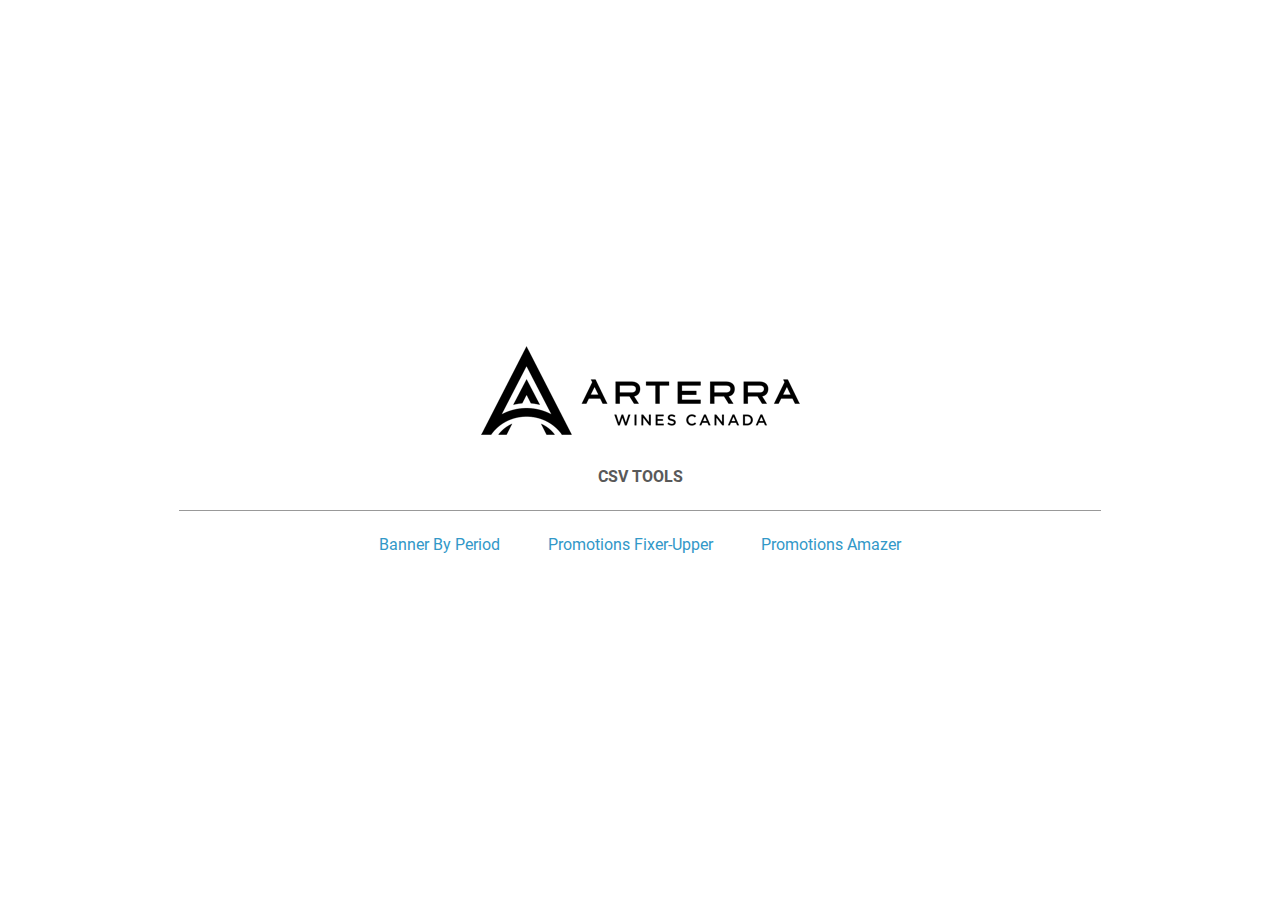
<file: index.html>
<!DOCTYPE html>
<html>
  <head>
    <title>Arterra CSV Tools - Home Page</title>

    <script type="text/javascript" src="lib/lodash-1.8.3/lodash-1.8.3.js"></script>

    <script type="text/javascript" src="lib/jquery-3.4.1/jquery-3.4.1.js"></script>
    <script type="text/javascript" src="lib/jquery-ui-1.12.1/jquery-ui.js"></script>
    <link rel="stylesheet" type="text/css" href="lib/jquery-ui-1.12.1/jquery-ui.css" />

    <link rel="stylesheet" type="text/css" href="lib/font-awesome-4.7.0/css/font-awesome.css" />

    <script type="text/javascript" src="common/js/csv.js"></script>
    <link rel="stylesheet" type="text/css" href="common/css/common.css" />
  </head>

  <body>
    <div id="homePage" class="page-container">
      <img class="logo" src="assets/images/arterra.png" />

      <div class="title">CSV Tools</div>

      <div class="divider"></div>

      <ul class="hero-navigation">
        <li><a href="tools/BannerByPeriod/index.html">Banner By Period</a></li>
        <li><a href="tools/PromotionsFixerUpper/index.html">Promotions Fixer-Upper</a></li>
        <li><a href="tools/PromotionsAmazer/index.html">Promotions Amazer</a></li>
      </ul>
    </div>
  </body>
</html>
</file>
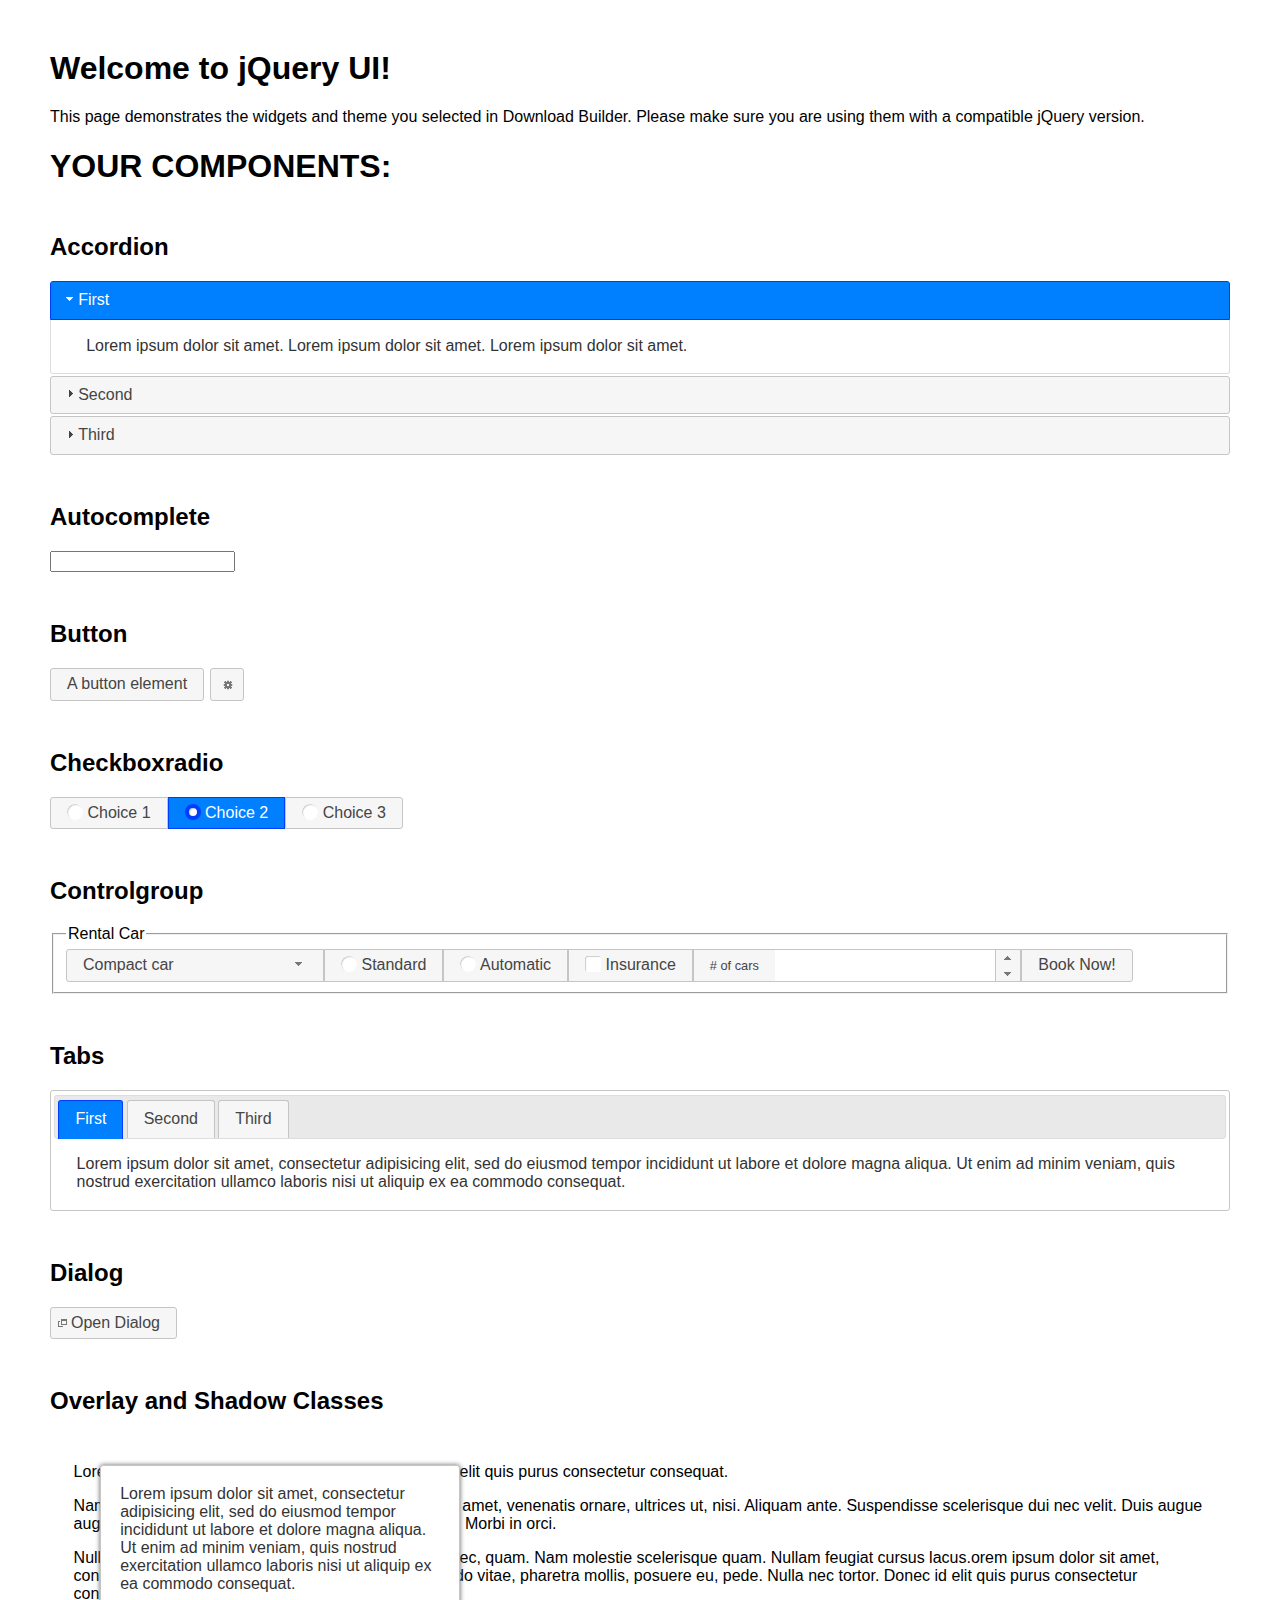
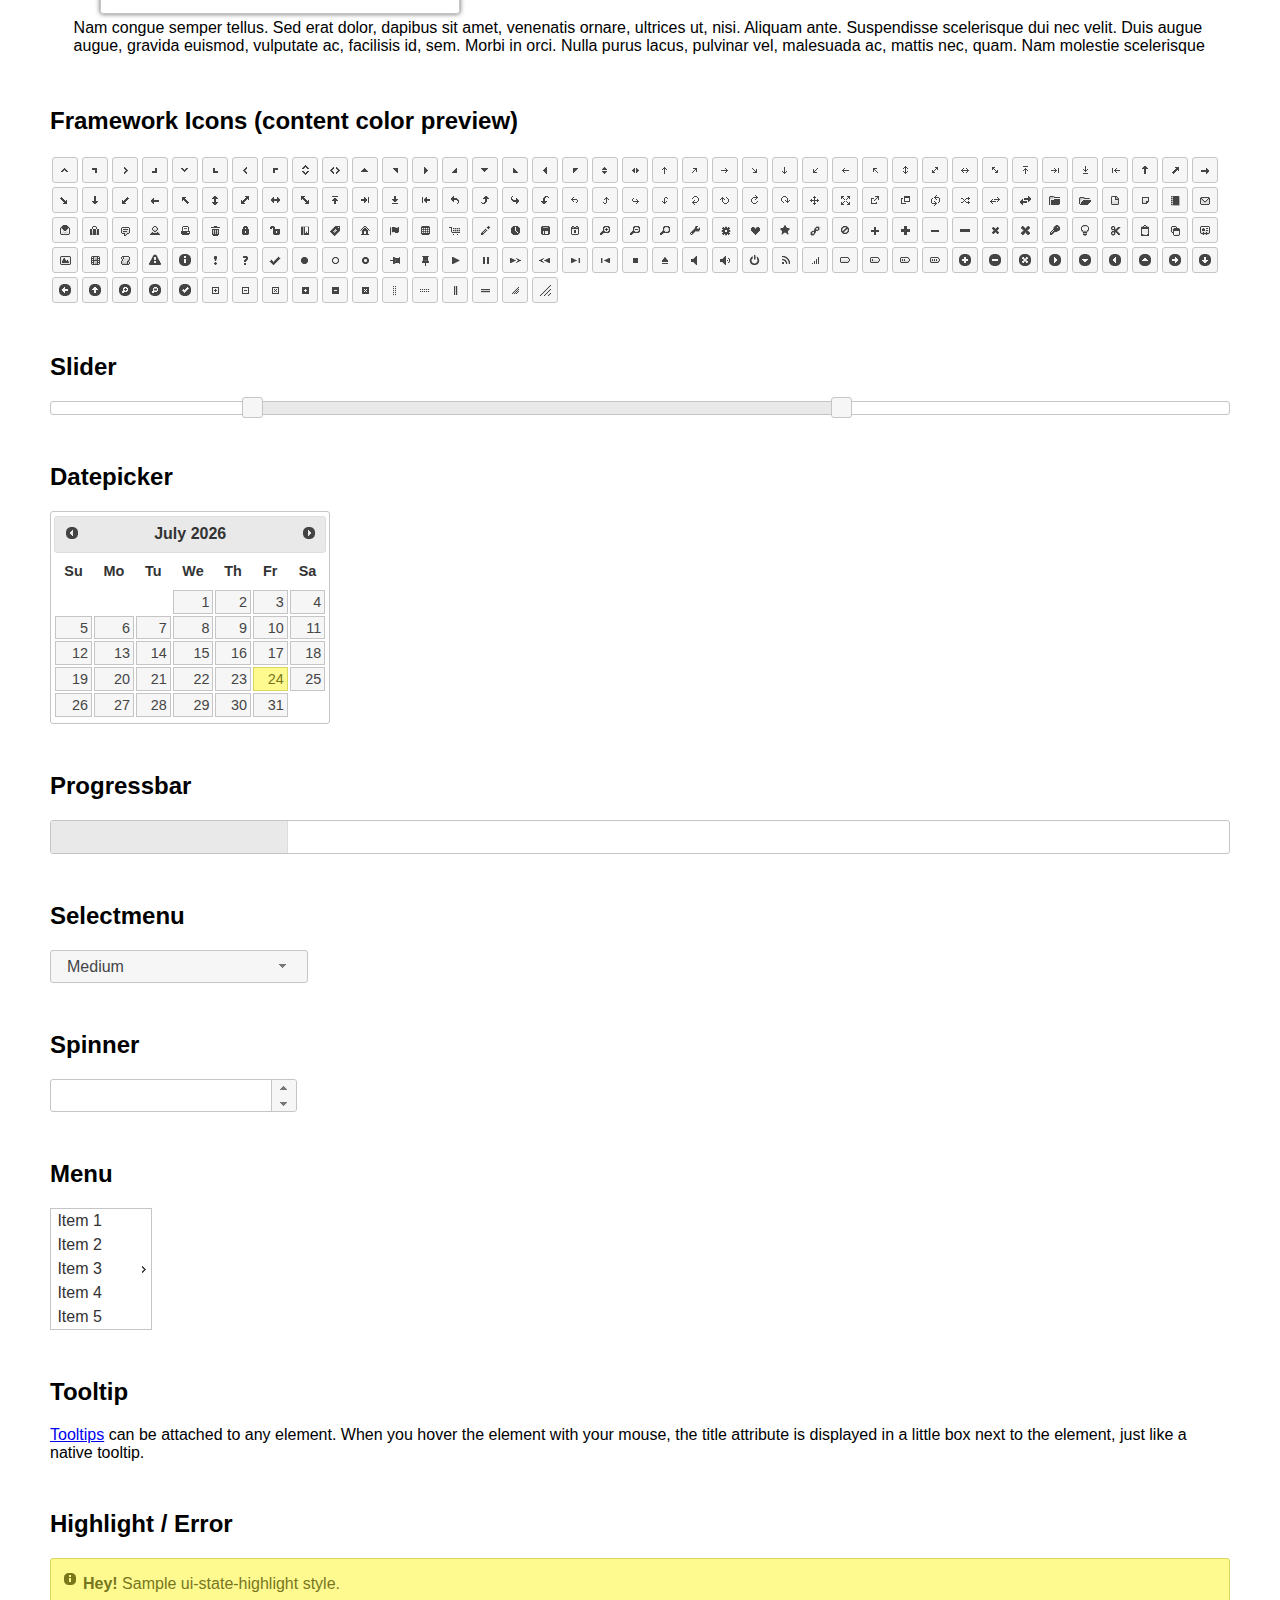
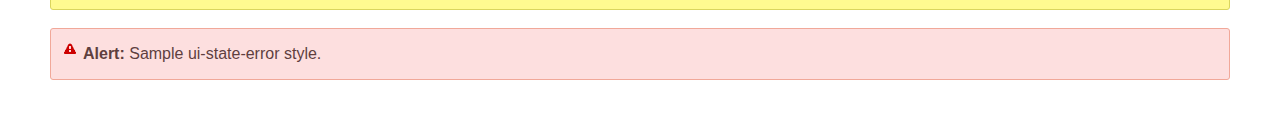
<file: lib/jquery-ui-1.12.1/index.html>
<!doctype html>
<html lang="us">
<head>
	<meta charset="utf-8">
	<title>jQuery UI Example Page</title>
	<link href="jquery-ui.css" rel="stylesheet">
	<style>
	body{
		font-family: "Trebuchet MS", sans-serif;
		margin: 50px;
	}
	.demoHeaders {
		margin-top: 2em;
	}
	#dialog-link {
		padding: .4em 1em .4em 20px;
		text-decoration: none;
		position: relative;
	}
	#dialog-link span.ui-icon {
		margin: 0 5px 0 0;
		position: absolute;
		left: .2em;
		top: 50%;
		margin-top: -8px;
	}
	#icons {
		margin: 0;
		padding: 0;
	}
	#icons li {
		margin: 2px;
		position: relative;
		padding: 4px 0;
		cursor: pointer;
		float: left;
		list-style: none;
	}
	#icons span.ui-icon {
		float: left;
		margin: 0 4px;
	}
	.fakewindowcontain .ui-widget-overlay {
		position: absolute;
	}
	select {
		width: 200px;
	}
	</style>
</head>
<body>

<h1>Welcome to jQuery UI!</h1>

<div class="ui-widget">
	<p>This page demonstrates the widgets and theme you selected in Download Builder. Please make sure you are using them with a compatible jQuery version.</p>
</div>

<h1>YOUR COMPONENTS:</h1>


<!-- Accordion -->
<h2 class="demoHeaders">Accordion</h2>
<div id="accordion">
	<h3>First</h3>
	<div>Lorem ipsum dolor sit amet. Lorem ipsum dolor sit amet. Lorem ipsum dolor sit amet.</div>
	<h3>Second</h3>
	<div>Phasellus mattis tincidunt nibh.</div>
	<h3>Third</h3>
	<div>Nam dui erat, auctor a, dignissim quis.</div>
</div>



<!-- Autocomplete -->
<h2 class="demoHeaders">Autocomplete</h2>
<div>
	<input id="autocomplete" title="type &quot;a&quot;">
</div>



<!-- Button -->
<h2 class="demoHeaders">Button</h2>
<button id="button">A button element</button>
<button id="button-icon">An icon-only button</button>



<!-- Checkboxradio -->
<h2 class="demoHeaders">Checkboxradio</h2>
<form style="margin-top: 1em;">
	<div id="radioset">
		<input type="radio" id="radio1" name="radio"><label for="radio1">Choice 1</label>
		<input type="radio" id="radio2" name="radio" checked="checked"><label for="radio2">Choice 2</label>
		<input type="radio" id="radio3" name="radio"><label for="radio3">Choice 3</label>
	</div>
</form>



<!-- Controlgroup -->
<h2 class="demoHeaders">Controlgroup</h2>
<fieldset>
	<legend>Rental Car</legend>
	<div id="controlgroup">
		<select id="car-type">
			<option>Compact car</option>
			<option>Midsize car</option>
			<option>Full size car</option>
			<option>SUV</option>
			<option>Luxury</option>
			<option>Truck</option>
			<option>Van</option>
		</select>
		<label for="transmission-standard">Standard</label>
		<input type="radio" name="transmission" id="transmission-standard">
		<label for="transmission-automatic">Automatic</label>
		<input type="radio" name="transmission" id="transmission-automatic">
		<label for="insurance">Insurance</label>
		<input type="checkbox" name="insurance" id="insurance">
		<label for="horizontal-spinner" class="ui-controlgroup-label"># of cars</label>
		<input id="horizontal-spinner" class="ui-spinner-input">
		<button>Book Now!</button>
	</div>
</fieldset>



<!-- Tabs -->
<h2 class="demoHeaders">Tabs</h2>
<div id="tabs">
	<ul>
		<li><a href="#tabs-1">First</a></li>
		<li><a href="#tabs-2">Second</a></li>
		<li><a href="#tabs-3">Third</a></li>
	</ul>
	<div id="tabs-1">Lorem ipsum dolor sit amet, consectetur adipisicing elit, sed do eiusmod tempor incididunt ut labore et dolore magna aliqua. Ut enim ad minim veniam, quis nostrud exercitation ullamco laboris nisi ut aliquip ex ea commodo consequat.</div>
	<div id="tabs-2">Phasellus mattis tincidunt nibh. Cras orci urna, blandit id, pretium vel, aliquet ornare, felis. Maecenas scelerisque sem non nisl. Fusce sed lorem in enim dictum bibendum.</div>
	<div id="tabs-3">Nam dui erat, auctor a, dignissim quis, sollicitudin eu, felis. Pellentesque nisi urna, interdum eget, sagittis et, consequat vestibulum, lacus. Mauris porttitor ullamcorper augue.</div>
</div>



<h2 class="demoHeaders">Dialog</h2>
<p>
	<button id="dialog-link" class="ui-button ui-corner-all ui-widget">
		<span class="ui-icon ui-icon-newwin"></span>Open Dialog
	</button>
</p>

<h2 class="demoHeaders">Overlay and Shadow Classes</h2>
<div style="position: relative; width: 96%; height: 200px; padding:1% 2%; overflow:hidden;" class="fakewindowcontain">
	<p>Lorem ipsum dolor sit amet,  Nulla nec tortor. Donec id elit quis purus consectetur consequat. </p><p>Nam congue semper tellus. Sed erat dolor, dapibus sit amet, venenatis ornare, ultrices ut, nisi. Aliquam ante. Suspendisse scelerisque dui nec velit. Duis augue augue, gravida euismod, vulputate ac, facilisis id, sem. Morbi in orci. </p><p>Nulla purus lacus, pulvinar vel, malesuada ac, mattis nec, quam. Nam molestie scelerisque quam. Nullam feugiat cursus lacus.orem ipsum dolor sit amet, consectetur adipiscing elit. Donec libero risus, commodo vitae, pharetra mollis, posuere eu, pede. Nulla nec tortor. Donec id elit quis purus consectetur consequat. </p><p>Nam congue semper tellus. Sed erat dolor, dapibus sit amet, venenatis ornare, ultrices ut, nisi. Aliquam ante. Suspendisse scelerisque dui nec velit. Duis augue augue, gravida euismod, vulputate ac, facilisis id, sem. Morbi in orci. Nulla purus lacus, pulvinar vel, malesuada ac, mattis nec, quam. Nam molestie scelerisque quam. </p><p>Nullam feugiat cursus lacus.orem ipsum dolor sit amet, consectetur adipiscing elit. Donec libero risus, commodo vitae, pharetra mollis, posuere eu, pede. Nulla nec tortor. Donec id elit quis purus consectetur consequat. Nam congue semper tellus. Sed erat dolor, dapibus sit amet, venenatis ornare, ultrices ut, nisi. Aliquam ante. </p><p>Suspendisse scelerisque dui nec velit. Duis augue augue, gravida euismod, vulputate ac, facilisis id, sem. Morbi in orci. Nulla purus lacus, pulvinar vel, malesuada ac, mattis nec, quam. Nam molestie scelerisque quam. Nullam feugiat cursus lacus.orem ipsum dolor sit amet, consectetur adipiscing elit. Donec libero risus, commodo vitae, pharetra mollis, posuere eu, pede. Nulla nec tortor. Donec id elit quis purus consectetur consequat. Nam congue semper tellus. Sed erat dolor, dapibus sit amet, venenatis ornare, ultrices ut, nisi. </p>

	<!-- ui-dialog -->
	<div class="ui-widget-overlay ui-front"></div>
	<div style="position: absolute; width: 320px; left: 50px; top: 30px; padding: 1.2em" class="ui-widget ui-front ui-widget-content ui-corner-all ui-widget-shadow">
		Lorem ipsum dolor sit amet, consectetur adipisicing elit, sed do eiusmod tempor incididunt ut labore et dolore magna aliqua. Ut enim ad minim veniam, quis nostrud exercitation ullamco laboris nisi ut aliquip ex ea commodo consequat.
	</div>

</div>

<!-- ui-dialog -->
<div id="dialog" title="Dialog Title">
	<p>Lorem ipsum dolor sit amet, consectetur adipisicing elit, sed do eiusmod tempor incididunt ut labore et dolore magna aliqua. Ut enim ad minim veniam, quis nostrud exercitation ullamco laboris nisi ut aliquip ex ea commodo consequat.</p>
</div>



<h2 class="demoHeaders">Framework Icons (content color preview)</h2>
<ul id="icons" class="ui-widget ui-helper-clearfix">
	<li class="ui-state-default ui-corner-all" title=".ui-icon-caret-1-n"><span class="ui-icon ui-icon-caret-1-n"></span></li>
	<li class="ui-state-default ui-corner-all" title=".ui-icon-caret-1-ne"><span class="ui-icon ui-icon-caret-1-ne"></span></li>
	<li class="ui-state-default ui-corner-all" title=".ui-icon-caret-1-e"><span class="ui-icon ui-icon-caret-1-e"></span></li>
	<li class="ui-state-default ui-corner-all" title=".ui-icon-caret-1-se"><span class="ui-icon ui-icon-caret-1-se"></span></li>
	<li class="ui-state-default ui-corner-all" title=".ui-icon-caret-1-s"><span class="ui-icon ui-icon-caret-1-s"></span></li>
	<li class="ui-state-default ui-corner-all" title=".ui-icon-caret-1-sw"><span class="ui-icon ui-icon-caret-1-sw"></span></li>
	<li class="ui-state-default ui-corner-all" title=".ui-icon-caret-1-w"><span class="ui-icon ui-icon-caret-1-w"></span></li>
	<li class="ui-state-default ui-corner-all" title=".ui-icon-caret-1-nw"><span class="ui-icon ui-icon-caret-1-nw"></span></li>
	<li class="ui-state-default ui-corner-all" title=".ui-icon-caret-2-n-s"><span class="ui-icon ui-icon-caret-2-n-s"></span></li>
	<li class="ui-state-default ui-corner-all" title=".ui-icon-caret-2-e-w"><span class="ui-icon ui-icon-caret-2-e-w"></span></li>
	<li class="ui-state-default ui-corner-all" title=".ui-icon-triangle-1-n"><span class="ui-icon ui-icon-triangle-1-n"></span></li>
	<li class="ui-state-default ui-corner-all" title=".ui-icon-triangle-1-ne"><span class="ui-icon ui-icon-triangle-1-ne"></span></li>
	<li class="ui-state-default ui-corner-all" title=".ui-icon-triangle-1-e"><span class="ui-icon ui-icon-triangle-1-e"></span></li>
	<li class="ui-state-default ui-corner-all" title=".ui-icon-triangle-1-se"><span class="ui-icon ui-icon-triangle-1-se"></span></li>
	<li class="ui-state-default ui-corner-all" title=".ui-icon-triangle-1-s"><span class="ui-icon ui-icon-triangle-1-s"></span></li>
	<li class="ui-state-default ui-corner-all" title=".ui-icon-triangle-1-sw"><span class="ui-icon ui-icon-triangle-1-sw"></span></li>
	<li class="ui-state-default ui-corner-all" title=".ui-icon-triangle-1-w"><span class="ui-icon ui-icon-triangle-1-w"></span></li>
	<li class="ui-state-default ui-corner-all" title=".ui-icon-triangle-1-nw"><span class="ui-icon ui-icon-triangle-1-nw"></span></li>
	<li class="ui-state-default ui-corner-all" title=".ui-icon-triangle-2-n-s"><span class="ui-icon ui-icon-triangle-2-n-s"></span></li>
	<li class="ui-state-default ui-corner-all" title=".ui-icon-triangle-2-e-w"><span class="ui-icon ui-icon-triangle-2-e-w"></span></li>
	<li class="ui-state-default ui-corner-all" title=".ui-icon-arrow-1-n"><span class="ui-icon ui-icon-arrow-1-n"></span></li>
	<li class="ui-state-default ui-corner-all" title=".ui-icon-arrow-1-ne"><span class="ui-icon ui-icon-arrow-1-ne"></span></li>
	<li class="ui-state-default ui-corner-all" title=".ui-icon-arrow-1-e"><span class="ui-icon ui-icon-arrow-1-e"></span></li>
	<li class="ui-state-default ui-corner-all" title=".ui-icon-arrow-1-se"><span class="ui-icon ui-icon-arrow-1-se"></span></li>
	<li class="ui-state-default ui-corner-all" title=".ui-icon-arrow-1-s"><span class="ui-icon ui-icon-arrow-1-s"></span></li>
	<li class="ui-state-default ui-corner-all" title=".ui-icon-arrow-1-sw"><span class="ui-icon ui-icon-arrow-1-sw"></span></li>
	<li class="ui-state-default ui-corner-all" title=".ui-icon-arrow-1-w"><span class="ui-icon ui-icon-arrow-1-w"></span></li>
	<li class="ui-state-default ui-corner-all" title=".ui-icon-arrow-1-nw"><span class="ui-icon ui-icon-arrow-1-nw"></span></li>
	<li class="ui-state-default ui-corner-all" title=".ui-icon-arrow-2-n-s"><span class="ui-icon ui-icon-arrow-2-n-s"></span></li>
	<li class="ui-state-default ui-corner-all" title=".ui-icon-arrow-2-ne-sw"><span class="ui-icon ui-icon-arrow-2-ne-sw"></span></li>
	<li class="ui-state-default ui-corner-all" title=".ui-icon-arrow-2-e-w"><span class="ui-icon ui-icon-arrow-2-e-w"></span></li>
	<li class="ui-state-default ui-corner-all" title=".ui-icon-arrow-2-se-nw"><span class="ui-icon ui-icon-arrow-2-se-nw"></span></li>
	<li class="ui-state-default ui-corner-all" title=".ui-icon-arrowstop-1-n"><span class="ui-icon ui-icon-arrowstop-1-n"></span></li>
	<li class="ui-state-default ui-corner-all" title=".ui-icon-arrowstop-1-e"><span class="ui-icon ui-icon-arrowstop-1-e"></span></li>
	<li class="ui-state-default ui-corner-all" title=".ui-icon-arrowstop-1-s"><span class="ui-icon ui-icon-arrowstop-1-s"></span></li>
	<li class="ui-state-default ui-corner-all" title=".ui-icon-arrowstop-1-w"><span class="ui-icon ui-icon-arrowstop-1-w"></span></li>
	<li class="ui-state-default ui-corner-all" title=".ui-icon-arrowthick-1-n"><span class="ui-icon ui-icon-arrowthick-1-n"></span></li>
	<li class="ui-state-default ui-corner-all" title=".ui-icon-arrowthick-1-ne"><span class="ui-icon ui-icon-arrowthick-1-ne"></span></li>
	<li class="ui-state-default ui-corner-all" title=".ui-icon-arrowthick-1-e"><span class="ui-icon ui-icon-arrowthick-1-e"></span></li>
	<li class="ui-state-default ui-corner-all" title=".ui-icon-arrowthick-1-se"><span class="ui-icon ui-icon-arrowthick-1-se"></span></li>
	<li class="ui-state-default ui-corner-all" title=".ui-icon-arrowthick-1-s"><span class="ui-icon ui-icon-arrowthick-1-s"></span></li>
	<li class="ui-state-default ui-corner-all" title=".ui-icon-arrowthick-1-sw"><span class="ui-icon ui-icon-arrowthick-1-sw"></span></li>
	<li class="ui-state-default ui-corner-all" title=".ui-icon-arrowthick-1-w"><span class="ui-icon ui-icon-arrowthick-1-w"></span></li>
	<li class="ui-state-default ui-corner-all" title=".ui-icon-arrowthick-1-nw"><span class="ui-icon ui-icon-arrowthick-1-nw"></span></li>
	<li class="ui-state-default ui-corner-all" title=".ui-icon-arrowthick-2-n-s"><span class="ui-icon ui-icon-arrowthick-2-n-s"></span></li>
	<li class="ui-state-default ui-corner-all" title=".ui-icon-arrowthick-2-ne-sw"><span class="ui-icon ui-icon-arrowthick-2-ne-sw"></span></li>
	<li class="ui-state-default ui-corner-all" title=".ui-icon-arrowthick-2-e-w"><span class="ui-icon ui-icon-arrowthick-2-e-w"></span></li>
	<li class="ui-state-default ui-corner-all" title=".ui-icon-arrowthick-2-se-nw"><span class="ui-icon ui-icon-arrowthick-2-se-nw"></span></li>
	<li class="ui-state-default ui-corner-all" title=".ui-icon-arrowthickstop-1-n"><span class="ui-icon ui-icon-arrowthickstop-1-n"></span></li>
	<li class="ui-state-default ui-corner-all" title=".ui-icon-arrowthickstop-1-e"><span class="ui-icon ui-icon-arrowthickstop-1-e"></span></li>
	<li class="ui-state-default ui-corner-all" title=".ui-icon-arrowthickstop-1-s"><span class="ui-icon ui-icon-arrowthickstop-1-s"></span></li>
	<li class="ui-state-default ui-corner-all" title=".ui-icon-arrowthickstop-1-w"><span class="ui-icon ui-icon-arrowthickstop-1-w"></span></li>
	<li class="ui-state-default ui-corner-all" title=".ui-icon-arrowreturnthick-1-w"><span class="ui-icon ui-icon-arrowreturnthick-1-w"></span></li>
	<li class="ui-state-default ui-corner-all" title=".ui-icon-arrowreturnthick-1-n"><span class="ui-icon ui-icon-arrowreturnthick-1-n"></span></li>
	<li class="ui-state-default ui-corner-all" title=".ui-icon-arrowreturnthick-1-e"><span class="ui-icon ui-icon-arrowreturnthick-1-e"></span></li>
	<li class="ui-state-default ui-corner-all" title=".ui-icon-arrowreturnthick-1-s"><span class="ui-icon ui-icon-arrowreturnthick-1-s"></span></li>
	<li class="ui-state-default ui-corner-all" title=".ui-icon-arrowreturn-1-w"><span class="ui-icon ui-icon-arrowreturn-1-w"></span></li>
	<li class="ui-state-default ui-corner-all" title=".ui-icon-arrowreturn-1-n"><span class="ui-icon ui-icon-arrowreturn-1-n"></span></li>
	<li class="ui-state-default ui-corner-all" title=".ui-icon-arrowreturn-1-e"><span class="ui-icon ui-icon-arrowreturn-1-e"></span></li>
	<li class="ui-state-default ui-corner-all" title=".ui-icon-arrowreturn-1-s"><span class="ui-icon ui-icon-arrowreturn-1-s"></span></li>
	<li class="ui-state-default ui-corner-all" title=".ui-icon-arrowrefresh-1-w"><span class="ui-icon ui-icon-arrowrefresh-1-w"></span></li>
	<li class="ui-state-default ui-corner-all" title=".ui-icon-arrowrefresh-1-n"><span class="ui-icon ui-icon-arrowrefresh-1-n"></span></li>
	<li class="ui-state-default ui-corner-all" title=".ui-icon-arrowrefresh-1-e"><span class="ui-icon ui-icon-arrowrefresh-1-e"></span></li>
	<li class="ui-state-default ui-corner-all" title=".ui-icon-arrowrefresh-1-s"><span class="ui-icon ui-icon-arrowrefresh-1-s"></span></li>
	<li class="ui-state-default ui-corner-all" title=".ui-icon-arrow-4"><span class="ui-icon ui-icon-arrow-4"></span></li>
	<li class="ui-state-default ui-corner-all" title=".ui-icon-arrow-4-diag"><span class="ui-icon ui-icon-arrow-4-diag"></span></li>
	<li class="ui-state-default ui-corner-all" title=".ui-icon-extlink"><span class="ui-icon ui-icon-extlink"></span></li>
	<li class="ui-state-default ui-corner-all" title=".ui-icon-newwin"><span class="ui-icon ui-icon-newwin"></span></li>
	<li class="ui-state-default ui-corner-all" title=".ui-icon-refresh"><span class="ui-icon ui-icon-refresh"></span></li>
	<li class="ui-state-default ui-corner-all" title=".ui-icon-shuffle"><span class="ui-icon ui-icon-shuffle"></span></li>
	<li class="ui-state-default ui-corner-all" title=".ui-icon-transfer-e-w"><span class="ui-icon ui-icon-transfer-e-w"></span></li>
	<li class="ui-state-default ui-corner-all" title=".ui-icon-transferthick-e-w"><span class="ui-icon ui-icon-transferthick-e-w"></span></li>
	<li class="ui-state-default ui-corner-all" title=".ui-icon-folder-collapsed"><span class="ui-icon ui-icon-folder-collapsed"></span></li>
	<li class="ui-state-default ui-corner-all" title=".ui-icon-folder-open"><span class="ui-icon ui-icon-folder-open"></span></li>
	<li class="ui-state-default ui-corner-all" title=".ui-icon-document"><span class="ui-icon ui-icon-document"></span></li>
	<li class="ui-state-default ui-corner-all" title=".ui-icon-document-b"><span class="ui-icon ui-icon-document-b"></span></li>
	<li class="ui-state-default ui-corner-all" title=".ui-icon-note"><span class="ui-icon ui-icon-note"></span></li>
	<li class="ui-state-default ui-corner-all" title=".ui-icon-mail-closed"><span class="ui-icon ui-icon-mail-closed"></span></li>
	<li class="ui-state-default ui-corner-all" title=".ui-icon-mail-open"><span class="ui-icon ui-icon-mail-open"></span></li>
	<li class="ui-state-default ui-corner-all" title=".ui-icon-suitcase"><span class="ui-icon ui-icon-suitcase"></span></li>
	<li class="ui-state-default ui-corner-all" title=".ui-icon-comment"><span class="ui-icon ui-icon-comment"></span></li>
	<li class="ui-state-default ui-corner-all" title=".ui-icon-person"><span class="ui-icon ui-icon-person"></span></li>
	<li class="ui-state-default ui-corner-all" title=".ui-icon-print"><span class="ui-icon ui-icon-print"></span></li>
	<li class="ui-state-default ui-corner-all" title=".ui-icon-trash"><span class="ui-icon ui-icon-trash"></span></li>
	<li class="ui-state-default ui-corner-all" title=".ui-icon-locked"><span class="ui-icon ui-icon-locked"></span></li>
	<li class="ui-state-default ui-corner-all" title=".ui-icon-unlocked"><span class="ui-icon ui-icon-unlocked"></span></li>
	<li class="ui-state-default ui-corner-all" title=".ui-icon-bookmark"><span class="ui-icon ui-icon-bookmark"></span></li>
	<li class="ui-state-default ui-corner-all" title=".ui-icon-tag"><span class="ui-icon ui-icon-tag"></span></li>
	<li class="ui-state-default ui-corner-all" title=".ui-icon-home"><span class="ui-icon ui-icon-home"></span></li>
	<li class="ui-state-default ui-corner-all" title=".ui-icon-flag"><span class="ui-icon ui-icon-flag"></span></li>
	<li class="ui-state-default ui-corner-all" title=".ui-icon-calculator"><span class="ui-icon ui-icon-calculator"></span></li>
	<li class="ui-state-default ui-corner-all" title=".ui-icon-cart"><span class="ui-icon ui-icon-cart"></span></li>
	<li class="ui-state-default ui-corner-all" title=".ui-icon-pencil"><span class="ui-icon ui-icon-pencil"></span></li>
	<li class="ui-state-default ui-corner-all" title=".ui-icon-clock"><span class="ui-icon ui-icon-clock"></span></li>
	<li class="ui-state-default ui-corner-all" title=".ui-icon-disk"><span class="ui-icon ui-icon-disk"></span></li>
	<li class="ui-state-default ui-corner-all" title=".ui-icon-calendar"><span class="ui-icon ui-icon-calendar"></span></li>
	<li class="ui-state-default ui-corner-all" title=".ui-icon-zoomin"><span class="ui-icon ui-icon-zoomin"></span></li>
	<li class="ui-state-default ui-corner-all" title=".ui-icon-zoomout"><span class="ui-icon ui-icon-zoomout"></span></li>
	<li class="ui-state-default ui-corner-all" title=".ui-icon-search"><span class="ui-icon ui-icon-search"></span></li>
	<li class="ui-state-default ui-corner-all" title=".ui-icon-wrench"><span class="ui-icon ui-icon-wrench"></span></li>
	<li class="ui-state-default ui-corner-all" title=".ui-icon-gear"><span class="ui-icon ui-icon-gear"></span></li>
	<li class="ui-state-default ui-corner-all" title=".ui-icon-heart"><span class="ui-icon ui-icon-heart"></span></li>
	<li class="ui-state-default ui-corner-all" title=".ui-icon-star"><span class="ui-icon ui-icon-star"></span></li>
	<li class="ui-state-default ui-corner-all" title=".ui-icon-link"><span class="ui-icon ui-icon-link"></span></li>
	<li class="ui-state-default ui-corner-all" title=".ui-icon-cancel"><span class="ui-icon ui-icon-cancel"></span></li>
	<li class="ui-state-default ui-corner-all" title=".ui-icon-plus"><span class="ui-icon ui-icon-plus"></span></li>
	<li class="ui-state-default ui-corner-all" title=".ui-icon-plusthick"><span class="ui-icon ui-icon-plusthick"></span></li>
	<li class="ui-state-default ui-corner-all" title=".ui-icon-minus"><span class="ui-icon ui-icon-minus"></span></li>
	<li class="ui-state-default ui-corner-all" title=".ui-icon-minusthick"><span class="ui-icon ui-icon-minusthick"></span></li>
	<li class="ui-state-default ui-corner-all" title=".ui-icon-close"><span class="ui-icon ui-icon-close"></span></li>
	<li class="ui-state-default ui-corner-all" title=".ui-icon-closethick"><span class="ui-icon ui-icon-closethick"></span></li>
	<li class="ui-state-default ui-corner-all" title=".ui-icon-key"><span class="ui-icon ui-icon-key"></span></li>
	<li class="ui-state-default ui-corner-all" title=".ui-icon-lightbulb"><span class="ui-icon ui-icon-lightbulb"></span></li>
	<li class="ui-state-default ui-corner-all" title=".ui-icon-scissors"><span class="ui-icon ui-icon-scissors"></span></li>
	<li class="ui-state-default ui-corner-all" title=".ui-icon-clipboard"><span class="ui-icon ui-icon-clipboard"></span></li>
	<li class="ui-state-default ui-corner-all" title=".ui-icon-copy"><span class="ui-icon ui-icon-copy"></span></li>
	<li class="ui-state-default ui-corner-all" title=".ui-icon-contact"><span class="ui-icon ui-icon-contact"></span></li>
	<li class="ui-state-default ui-corner-all" title=".ui-icon-image"><span class="ui-icon ui-icon-image"></span></li>
	<li class="ui-state-default ui-corner-all" title=".ui-icon-video"><span class="ui-icon ui-icon-video"></span></li>
	<li class="ui-state-default ui-corner-all" title=".ui-icon-script"><span class="ui-icon ui-icon-script"></span></li>
	<li class="ui-state-default ui-corner-all" title=".ui-icon-alert"><span class="ui-icon ui-icon-alert"></span></li>
	<li class="ui-state-default ui-corner-all" title=".ui-icon-info"><span class="ui-icon ui-icon-info"></span></li>
	<li class="ui-state-default ui-corner-all" title=".ui-icon-notice"><span class="ui-icon ui-icon-notice"></span></li>
	<li class="ui-state-default ui-corner-all" title=".ui-icon-help"><span class="ui-icon ui-icon-help"></span></li>
	<li class="ui-state-default ui-corner-all" title=".ui-icon-check"><span class="ui-icon ui-icon-check"></span></li>
	<li class="ui-state-default ui-corner-all" title=".ui-icon-bullet"><span class="ui-icon ui-icon-bullet"></span></li>
	<li class="ui-state-default ui-corner-all" title=".ui-icon-radio-off"><span class="ui-icon ui-icon-radio-off"></span></li>
	<li class="ui-state-default ui-corner-all" title=".ui-icon-radio-on"><span class="ui-icon ui-icon-radio-on"></span></li>
	<li class="ui-state-default ui-corner-all" title=".ui-icon-pin-w"><span class="ui-icon ui-icon-pin-w"></span></li>
	<li class="ui-state-default ui-corner-all" title=".ui-icon-pin-s"><span class="ui-icon ui-icon-pin-s"></span></li>
	<li class="ui-state-default ui-corner-all" title=".ui-icon-play"><span class="ui-icon ui-icon-play"></span></li>
	<li class="ui-state-default ui-corner-all" title=".ui-icon-pause"><span class="ui-icon ui-icon-pause"></span></li>
	<li class="ui-state-default ui-corner-all" title=".ui-icon-seek-next"><span class="ui-icon ui-icon-seek-next"></span></li>
	<li class="ui-state-default ui-corner-all" title=".ui-icon-seek-prev"><span class="ui-icon ui-icon-seek-prev"></span></li>
	<li class="ui-state-default ui-corner-all" title=".ui-icon-seek-end"><span class="ui-icon ui-icon-seek-end"></span></li>
	<li class="ui-state-default ui-corner-all" title=".ui-icon-seek-first"><span class="ui-icon ui-icon-seek-first"></span></li>
	<li class="ui-state-default ui-corner-all" title=".ui-icon-stop"><span class="ui-icon ui-icon-stop"></span></li>
	<li class="ui-state-default ui-corner-all" title=".ui-icon-eject"><span class="ui-icon ui-icon-eject"></span></li>
	<li class="ui-state-default ui-corner-all" title=".ui-icon-volume-off"><span class="ui-icon ui-icon-volume-off"></span></li>
	<li class="ui-state-default ui-corner-all" title=".ui-icon-volume-on"><span class="ui-icon ui-icon-volume-on"></span></li>
	<li class="ui-state-default ui-corner-all" title=".ui-icon-power"><span class="ui-icon ui-icon-power"></span></li>
	<li class="ui-state-default ui-corner-all" title=".ui-icon-signal-diag"><span class="ui-icon ui-icon-signal-diag"></span></li>
	<li class="ui-state-default ui-corner-all" title=".ui-icon-signal"><span class="ui-icon ui-icon-signal"></span></li>
	<li class="ui-state-default ui-corner-all" title=".ui-icon-battery-0"><span class="ui-icon ui-icon-battery-0"></span></li>
	<li class="ui-state-default ui-corner-all" title=".ui-icon-battery-1"><span class="ui-icon ui-icon-battery-1"></span></li>
	<li class="ui-state-default ui-corner-all" title=".ui-icon-battery-2"><span class="ui-icon ui-icon-battery-2"></span></li>
	<li class="ui-state-default ui-corner-all" title=".ui-icon-battery-3"><span class="ui-icon ui-icon-battery-3"></span></li>
	<li class="ui-state-default ui-corner-all" title=".ui-icon-circle-plus"><span class="ui-icon ui-icon-circle-plus"></span></li>
	<li class="ui-state-default ui-corner-all" title=".ui-icon-circle-minus"><span class="ui-icon ui-icon-circle-minus"></span></li>
	<li class="ui-state-default ui-corner-all" title=".ui-icon-circle-close"><span class="ui-icon ui-icon-circle-close"></span></li>
	<li class="ui-state-default ui-corner-all" title=".ui-icon-circle-triangle-e"><span class="ui-icon ui-icon-circle-triangle-e"></span></li>
	<li class="ui-state-default ui-corner-all" title=".ui-icon-circle-triangle-s"><span class="ui-icon ui-icon-circle-triangle-s"></span></li>
	<li class="ui-state-default ui-corner-all" title=".ui-icon-circle-triangle-w"><span class="ui-icon ui-icon-circle-triangle-w"></span></li>
	<li class="ui-state-default ui-corner-all" title=".ui-icon-circle-triangle-n"><span class="ui-icon ui-icon-circle-triangle-n"></span></li>
	<li class="ui-state-default ui-corner-all" title=".ui-icon-circle-arrow-e"><span class="ui-icon ui-icon-circle-arrow-e"></span></li>
	<li class="ui-state-default ui-corner-all" title=".ui-icon-circle-arrow-s"><span class="ui-icon ui-icon-circle-arrow-s"></span></li>
	<li class="ui-state-default ui-corner-all" title=".ui-icon-circle-arrow-w"><span class="ui-icon ui-icon-circle-arrow-w"></span></li>
	<li class="ui-state-default ui-corner-all" title=".ui-icon-circle-arrow-n"><span class="ui-icon ui-icon-circle-arrow-n"></span></li>
	<li class="ui-state-default ui-corner-all" title=".ui-icon-circle-zoomin"><span class="ui-icon ui-icon-circle-zoomin"></span></li>
	<li class="ui-state-default ui-corner-all" title=".ui-icon-circle-zoomout"><span class="ui-icon ui-icon-circle-zoomout"></span></li>
	<li class="ui-state-default ui-corner-all" title=".ui-icon-circle-check"><span class="ui-icon ui-icon-circle-check"></span></li>
	<li class="ui-state-default ui-corner-all" title=".ui-icon-circlesmall-plus"><span class="ui-icon ui-icon-circlesmall-plus"></span></li>
	<li class="ui-state-default ui-corner-all" title=".ui-icon-circlesmall-minus"><span class="ui-icon ui-icon-circlesmall-minus"></span></li>
	<li class="ui-state-default ui-corner-all" title=".ui-icon-circlesmall-close"><span class="ui-icon ui-icon-circlesmall-close"></span></li>
	<li class="ui-state-default ui-corner-all" title=".ui-icon-squaresmall-plus"><span class="ui-icon ui-icon-squaresmall-plus"></span></li>
	<li class="ui-state-default ui-corner-all" title=".ui-icon-squaresmall-minus"><span class="ui-icon ui-icon-squaresmall-minus"></span></li>
	<li class="ui-state-default ui-corner-all" title=".ui-icon-squaresmall-close"><span class="ui-icon ui-icon-squaresmall-close"></span></li>
	<li class="ui-state-default ui-corner-all" title=".ui-icon-grip-dotted-vertical"><span class="ui-icon ui-icon-grip-dotted-vertical"></span></li>
	<li class="ui-state-default ui-corner-all" title=".ui-icon-grip-dotted-horizontal"><span class="ui-icon ui-icon-grip-dotted-horizontal"></span></li>
	<li class="ui-state-default ui-corner-all" title=".ui-icon-grip-solid-vertical"><span class="ui-icon ui-icon-grip-solid-vertical"></span></li>
	<li class="ui-state-default ui-corner-all" title=".ui-icon-grip-solid-horizontal"><span class="ui-icon ui-icon-grip-solid-horizontal"></span></li>
	<li class="ui-state-default ui-corner-all" title=".ui-icon-gripsmall-diagonal-se"><span class="ui-icon ui-icon-gripsmall-diagonal-se"></span></li>
	<li class="ui-state-default ui-corner-all" title=".ui-icon-grip-diagonal-se"><span class="ui-icon ui-icon-grip-diagonal-se"></span></li>
</ul>


<!-- Slider -->
<h2 class="demoHeaders">Slider</h2>
<div id="slider"></div>



<!-- Datepicker -->
<h2 class="demoHeaders">Datepicker</h2>
<div id="datepicker"></div>



<!-- Progressbar -->
<h2 class="demoHeaders">Progressbar</h2>
<div id="progressbar"></div>



<!-- Progressbar -->
<h2 class="demoHeaders">Selectmenu</h2>
<select id="selectmenu">
	<option>Slower</option>
	<option>Slow</option>
	<option selected="selected">Medium</option>
	<option>Fast</option>
	<option>Faster</option>
</select>



<!-- Spinner -->
<h2 class="demoHeaders">Spinner</h2>
<input id="spinner">



<!-- Menu -->
<h2 class="demoHeaders">Menu</h2>
<ul style="width:100px;" id="menu">
	<li><div>Item 1</div></li>
	<li><div>Item 2</div></li>
	<li><div>Item 3</div>
		<ul>
			<li><div>Item 3-1</div></li>
			<li><div>Item 3-2</div></li>
			<li><div>Item 3-3</div></li>
			<li><div>Item 3-4</div></li>
			<li><div>Item 3-5</div></li>
		</ul>
	</li>
	<li><div>Item 4</div></li>
	<li><div>Item 5</div></li>
</ul>



<!-- Tooltip -->
<h2 class="demoHeaders">Tooltip</h2>
<p id="tooltip">
	<a href="#" title="That&apos;s what this widget is">Tooltips</a> can be attached to any element. When you hover
the element with your mouse, the title attribute is displayed in a little box next to the element, just like a native tooltip.
</p>


<!-- Highlight / Error -->
<h2 class="demoHeaders">Highlight / Error</h2>
<div class="ui-widget">
	<div class="ui-state-highlight ui-corner-all" style="margin-top: 20px; padding: 0 .7em;">
		<p><span class="ui-icon ui-icon-info" style="float: left; margin-right: .3em;"></span>
		<strong>Hey!</strong> Sample ui-state-highlight style.</p>
	</div>
</div>
<br>
<div class="ui-widget">
	<div class="ui-state-error ui-corner-all" style="padding: 0 .7em;">
		<p><span class="ui-icon ui-icon-alert" style="float: left; margin-right: .3em;"></span>
		<strong>Alert:</strong> Sample ui-state-error style.</p>
	</div>
</div>

<script src="external/jquery/jquery.js"></script>
<script src="jquery-ui.js"></script>
<script>

$( "#accordion" ).accordion();



var availableTags = [
	"ActionScript",
	"AppleScript",
	"Asp",
	"BASIC",
	"C",
	"C++",
	"Clojure",
	"COBOL",
	"ColdFusion",
	"Erlang",
	"Fortran",
	"Groovy",
	"Haskell",
	"Java",
	"JavaScript",
	"Lisp",
	"Perl",
	"PHP",
	"Python",
	"Ruby",
	"Scala",
	"Scheme"
];
$( "#autocomplete" ).autocomplete({
	source: availableTags
});



$( "#button" ).button();
$( "#button-icon" ).button({
	icon: "ui-icon-gear",
	showLabel: false
});



$( "#radioset" ).buttonset();



$( "#controlgroup" ).controlgroup();



$( "#tabs" ).tabs();



$( "#dialog" ).dialog({
	autoOpen: false,
	width: 400,
	buttons: [
		{
			text: "Ok",
			click: function() {
				$( this ).dialog( "close" );
			}
		},
		{
			text: "Cancel",
			click: function() {
				$( this ).dialog( "close" );
			}
		}
	]
});

// Link to open the dialog
$( "#dialog-link" ).click(function( event ) {
	$( "#dialog" ).dialog( "open" );
	event.preventDefault();
});



$( "#datepicker" ).datepicker({
	inline: true
});



$( "#slider" ).slider({
	range: true,
	values: [ 17, 67 ]
});



$( "#progressbar" ).progressbar({
	value: 20
});



$( "#spinner" ).spinner();



$( "#menu" ).menu();



$( "#tooltip" ).tooltip();



$( "#selectmenu" ).selectmenu();


// Hover states on the static widgets
$( "#dialog-link, #icons li" ).hover(
	function() {
		$( this ).addClass( "ui-state-hover" );
	},
	function() {
		$( this ).removeClass( "ui-state-hover" );
	}
);
</script>
</body>
</html>
</file>
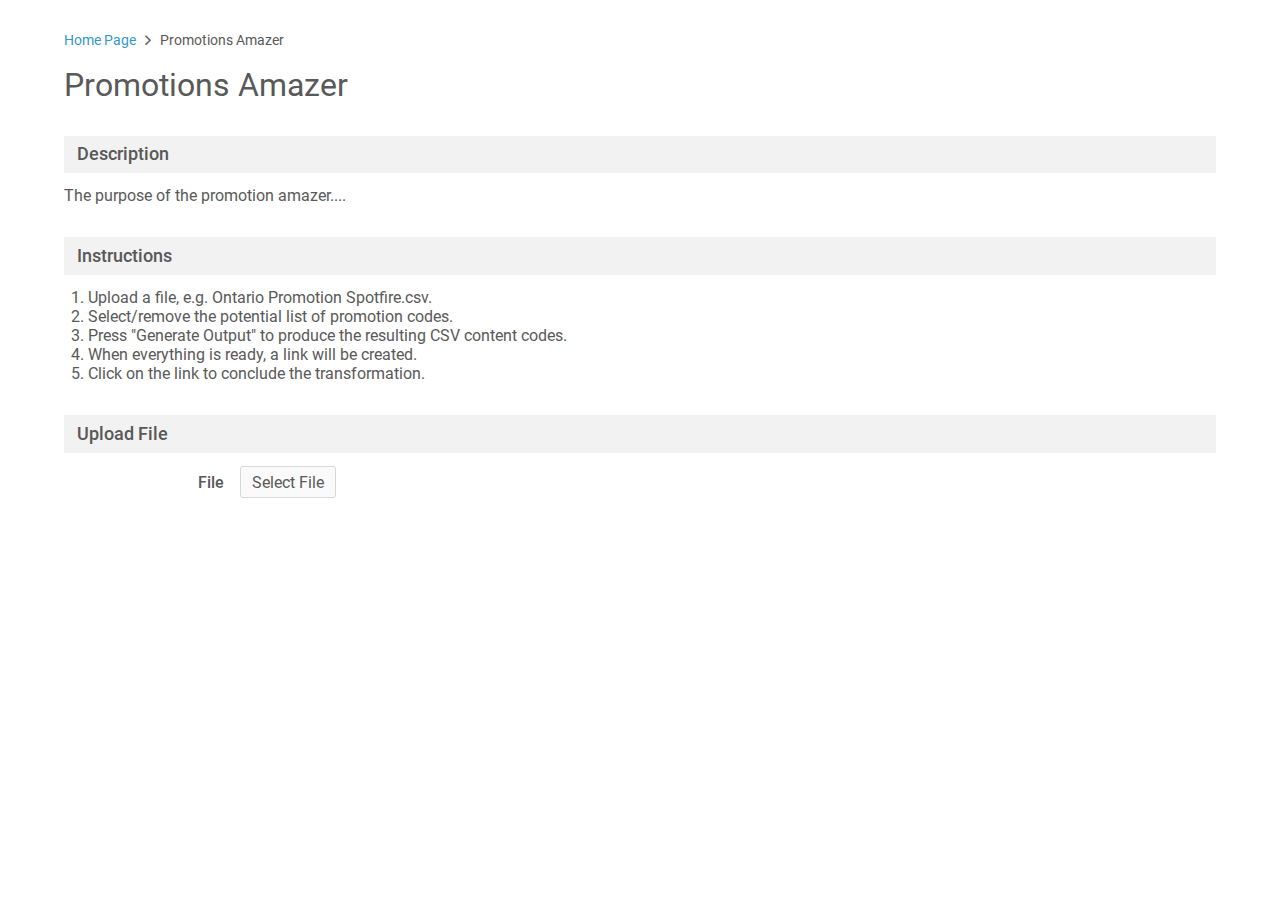
<file: tools/PromotionsAmazer/index.html>
<!DOCTYPE html>
<html>
  <head>
    <title>Arterra CSV Tools - Promotions Amazer</title>

    <script type="text/javascript" src="../../lib/lodash-1.8.3/lodash-1.8.3.js"></script>

    <script type="text/javascript" src="../../lib/jquery-3.4.1/jquery-3.4.1.js"></script>
    <script type="text/javascript" src="../../lib/jquery-ui-1.12.1/jquery-ui.js"></script>
    <link rel="stylesheet" type="text/css" href="../../lib/jquery-ui-1.12.1/jquery-ui.css" />

    <link rel="stylesheet" type="text/css" href="../../lib/font-awesome-4.7.0/css/font-awesome.css" />

    <script type="text/javascript" src="../../common/js/logger.js"></script>
    <script type="text/javascript" src="../../common/js/csv.js"></script>
    <script type="text/javascript" src="js/main.js"></script>

    <link rel="stylesheet" type="text/css" href="../../common/css/common.css" />
    <link rel="stylesheet" type="text/css" href="css/main.css" />
  </head>

  <body>
    <div class="page-container">

      <ul class="breadcrumbs">
        <li class="breadcrumb-item"><a href="../../index.html">Home Page</a></li>
        <i class="breadcrumb-delim fa fa-angle-right"></i>
        <li class="breadcrumb-item">Promotions Amazer</li>
      </ul>

      <div class="title">Promotions Amazer</div>

      <div class="page-content">

        <div class="section" data-id="description">
          <div class="section-title">Description</div>
          <div class="section-content">
            The purpose of the promotion amazer....
          </div>
        </div>

        <div class="section" data-id="instructions">
          <div class="section-title">Instructions</div>
          <div class="section-content">
            <ol>
              <li>Upload a file, e.g. Ontario Promotion Spotfire.csv.</li>
              <li>Select/remove the potential list of promotion codes.</li>
              <li>Press "Generate Output" to produce the resulting CSV content codes.</li>
              <li>When everything is ready, a link will be created.</li>
              <li>Click on the link to conclude the transformation.</li>
            </ol>
          </div>
        </div>

        <div class="section" data-id="upload-file">
          <div class="section-title">Upload File</div>
          <div class="section-content">
            <div class="field">
              <span class="label">File</span>
              <span id="fileUpload" class="value"></span>
            </div>
            <div id="fileStats"></div>
          </div>
        </div>

        <div class="section" data-id="promotion-codes" hidden>
          <div class="section-title">Promotion Codes</div>
          <div class="section-content">
            <div id="codes"></div>
            <button id="generateOutputBtn">Generate Output</button>
          </div>
        </div>

        <div class="section" data-id="results" hidden>
          <div class="section-title">Results</div>
          <div class="section-content">
            <div id="downloadStats"></div>
            <div class="field">
              <span class="label">Download File</span>
              <span id="resultsLink" class="value"></span>
            </div>
          </div>
        </div>

      </div>

    </div>
  </body>
</html>
</file>
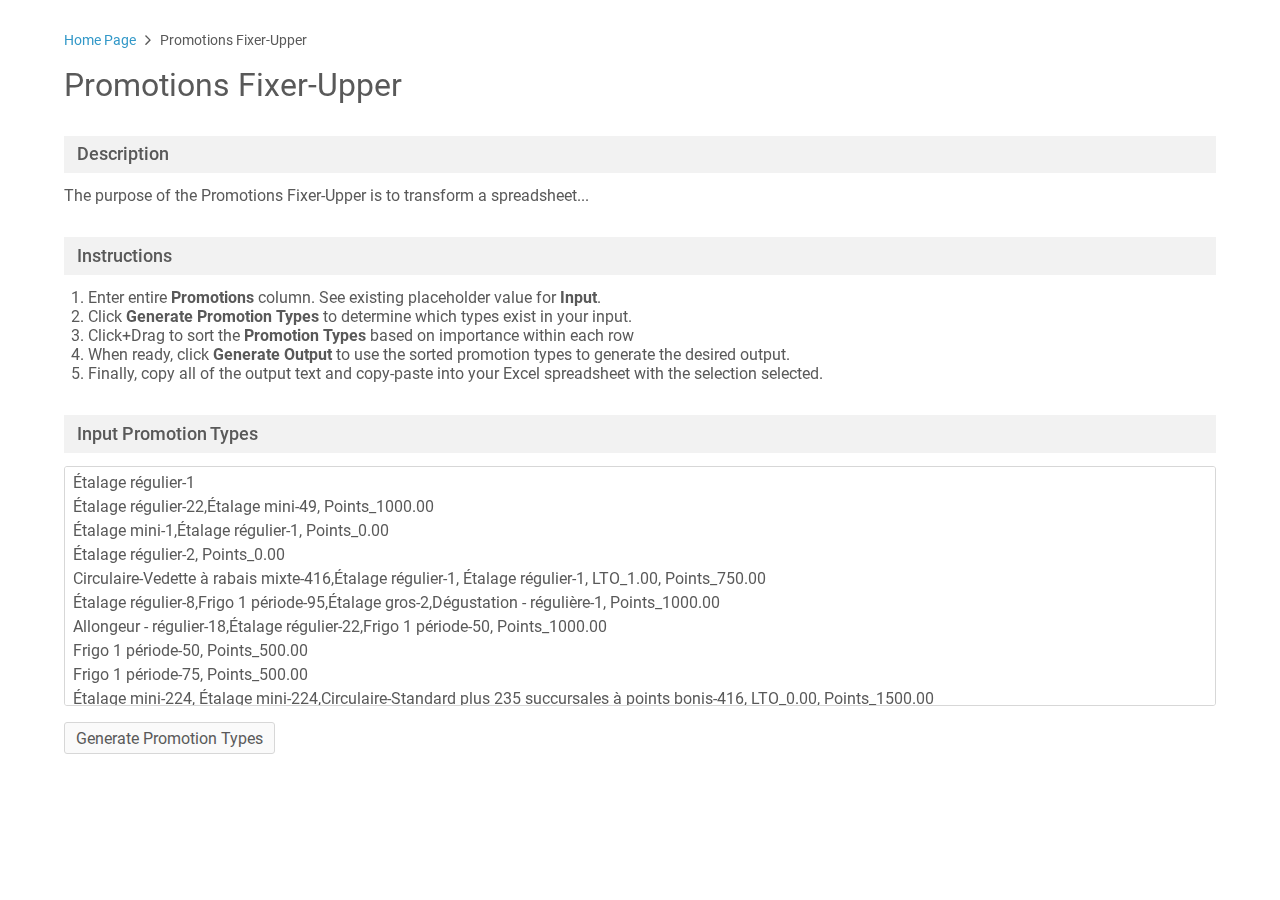
<file: tools/PromotionsFixerUpper/index.html>
<!DOCTYPE html>
<html>
  <head>
    <title>Arterra CSV Tools - Promotions Fixer-Upper</title>

    <script type="text/javascript" src="../../lib/lodash-1.8.3/lodash-1.8.3.js"></script>

    <script type="text/javascript" src="../../lib/jquery-3.4.1/jquery-3.4.1.js"></script>
    <script type="text/javascript" src="../../lib/jquery-ui-1.12.1/jquery-ui.js"></script>
    <link rel="stylesheet" type="text/css" href="../../lib/jquery-ui-1.12.1/jquery-ui.css" />

    <link rel="stylesheet" type="text/css" href="../../lib/font-awesome-4.7.0/css/font-awesome.css" />

    <script type="text/javascript" src="../../common/js/logger.js"></script>
    <script type="text/javascript" src="js/main.js"></script>

    <link rel="stylesheet" type="text/css" href="../../common/css/common.css" />
    <link rel="stylesheet" type="text/css" href="css/main.css" />
  </head>

  <body>
    <div class="page-container">

      <ul class="breadcrumbs">
        <li class="breadcrumb-item"><a href="../../index.html">Home Page</a></li>
        <i class="breadcrumb-delim fa fa-angle-right"></i>
        <li class="breadcrumb-item">Promotions Fixer-Upper</li>
      </ul>

      <div class="title">Promotions Fixer-Upper</div>

      <div class="page-content">

        <div class="section" data-id="description">
          <div class="section-title">Description</div>
          <div class="section-content">
            The purpose of the Promotions Fixer-Upper is to transform a spreadsheet...
          </div>
        </div>

        <div class="section" data-id="instructions">
          <div class="section-title">Instructions</div>
          <div class="section-content">
            <ol>
              <li>Enter entire <b>Promotions</b> column. See existing placeholder value for <b>Input</b>.</li>
              <li>Click <b>Generate Promotion Types</b> to determine which types exist in your input.</li>
              <li>Click+Drag to sort the <b>Promotion Types</b> based on importance within each row</li>
              <li>When ready, click <b>Generate Output</b> to use the sorted promotion types to generate the desired output.</li>
              <li>Finally, copy all of the output text and copy-paste into your Excel spreadsheet with the selection selected.</li>
            </ol>
          </div>
        </div>

        <div class="section" data-id="input-promotion-types">
          <div class="section-title">Input Promotion Types</div>
          <div class="section-content">
            <textarea id="input">Étalage régulier-1
Étalage régulier-22,Étalage mini-49, Points_1000.00
Étalage mini-1,Étalage régulier-1, Points_0.00
Étalage régulier-2, Points_0.00
Circulaire-Vedette à rabais mixte-416,Étalage régulier-1, Étalage régulier-1, LTO_1.00, Points_750.00
Étalage régulier-8,Frigo 1 période-95,Étalage gros-2,Dégustation - régulière-1, Points_1000.00
Allongeur - régulier-18,Étalage régulier-22,Frigo 1 période-50, Points_1000.00
Frigo 1 période-50, Points_500.00
Frigo 1 période-75, Points_500.00
Étalage mini-224, Étalage mini-224,Circulaire-Standard plus 235 succursales à points bonis-416, LTO_0.00, Points_1500.00
Étalage régulier-1,Étalage mini-20, Points_3000.00</textarea>
            <button id="generate-promotion-types-btn">Generate Promotion Types</button>
          </div>
        </div>

        <div class="section" data-id="promotion-types" hidden>
          <div class="section-title">Promotion Types <span id="promotion-types-count"></span></div>
          <div class="section-content">
            <div id="promotion-types"></div>
            <button id="generate-output-btn">Generate Output</button>
          </div>
        </div>

        <div class="section" data-id="output" hidden>
          <div class="section-title">Output</div>
          <div class="section-content">
            <textarea id="output"></textarea>
          </div>
        </div>

      </div>

    </div>
  </body>
</html>
</file>
<file: common/css/common.css>
@font-face {
  font-family: 'Roboto';
  font-weight: 100;
  src: url('../../assets/fonts/Roboto/Roboto-Thin.ttf');
}

@font-face {
  font-family: 'Roboto';
  font-weight: 400;
  src: url('../../assets/fonts/Roboto/Roboto-Regular.ttf');
}

@font-face {
  font-family: 'Roboto';
  font-weight: 600;
  src: url('../../assets/fonts/Roboto/Roboto-Medium.ttf');
}

@font-face {
  font-family: 'Roboto';
  font-weight: 800;
  src: url('../../assets/fonts/Roboto/Roboto-Bold.ttf');
}

@font-face {
  font-family: 'Roboto';
  font-weight: 1000;
  src: url('../../assets/fonts/Roboto/Roboto-Black.ttf');
}

* {
  margin: 0;
  padding: 0;
  font-family: 'Roboto', sans-serif;
  font-weight: 400;
  font-size: 16px;
  color: #595959;
  box-sizing: border-box;
}

html, body {
  width: 100%;
  height: 100%;
}

html {
  background-color: #fff;
}

b {
  font-weight: 800;
}

ul {
  list-style: none;
}

button {
  transition: background-color 0.2s;
  outline: none;
  cursor: pointer;
  display: inline-block;
  margin-right: 0.5em;
  padding: 0.35em 0.7em;
  border: solid 1px #d7d7d7;
  background-color: #fafafa;
  border-radius: 3px;
}

button:hover {
  background-color: #eee;
}

button:active {
  background-color: #d7d7d7;
}

button[disabled] {
  cursor: not-allowed;
  color: #999;
  background-color: #fafafa !important;
}

textarea {
  display: block;
  width: 100%;
  height: 240px;
  border: solid 1px #d7d7d7;
  line-height: 1.5em;
  margin-bottom: 1em;
  padding: 0.25em 0.5em;
  resize: none;
  border-radius: 3px;
  box-sizing: border-box;
}

a {
  transition: color 0.2s;
  color: #3298c8;
  text-decoration: none;
}

a:hover {
  text-decoration: underline;
}

ol {
  padding-left: 1.5em;
}

.page-container {
  padding: 2em 4em;
}

.breadcrumbs {
  display: flex;
  list-style: none;
  margin-bottom: 1em;
}

.breadcrumb-item, .breadcrumb-item > a {
  font-size: 14px;
}

.breadcrumb-delim {
  margin: 0 0.5em;
  font-size: 1.1em;
}

.title {
  margin-bottom: 1em;
  font-size: 2em;
}

.section {
  margin-bottom: 2em;
}

.section-title {
  margin-bottom: 0.75em;
  padding: 0.5em 0.75em;
  font-weight: 600;
  font-size: 1.1em;
  background-color: #f2f2f2;
}

.field {
  display: flex;
  align-items: center;
  margin-bottom: 0.75em;
}

.field > .label {
  width: 160px;
  margin-right: 1em;
  font-weight: 600;
  text-align: right;
}

#fileUpload > #fileName {
  margin: 0 0.25em 0 0;
  background-color: #fff;
  border: solid 1px #d7d7d7;
  border-radius: 3px;
  padding: 0.35em 0.7em;
  box-shadow: inset 0 0 12px rgba(255,255,0,0.3);
}

/* Home Page Styles */

#homePage {
  display: flex;
  flex-flow: column;
  align-items: center;
  justify-content: center;
  width: 100%;
  height: 100%;
}

#homePage > .title {
  margin-top: 2em;
  margin-bottom: 0;
  font-size: 1em;
  font-weight: 800;
  text-transform: uppercase;
}

#homePage > .divider {
  display: block;
  width: 80%;
  height: 1px;
  margin: 1.5em 0;
  background-color: #999;
}

ul.hero-navigation {
  display: flex;
  flex-flow: row;
  align-items: center;
  justify-content: center;
}

ul.hero-navigation > li {
  margin-right: 3em;
}

ul.hero-navigation > li:last-child {
  margin-right: 0;
}
</file>
<file: tools/PromotionsAmazer/css/main.css>
#codes {
  overflow: hidden;
  margin-bottom: 1em;
	padding-top: 4px;
	padding-left: 4px;
	background-color: #fff;
	border: solid 1px #d7d7d7;
	box-sizing: border-box;
}
.code-item {
	transition: background-color 0.2s;
	user-select: none;
	cursor: pointer;
    float: left;
	line-height: 1.25em;
	padding: 0.25em 0.5em;
    background-color: #eee;
    border: solid 1px #d7d7d7;
    margin-right: 4px;
    margin-bottom: 4px;
	box-sizing: border-box;
}
.code-item:hover {
	background-color: #e2e2e2;
}
.code-item > .remove-btn {
	transition: color 0.2s;
	user-select: none;
	cursor: pointer;
	float: left;
	margin-left: 0.5em;
	font-weight: bold;
	color: #999;
}
.code-item > .remove-btn:hover {
	color: #595959;
}
.code-item > span {
	float: left;
}
</file>
<file: tools/PromotionsFixerUpper/css/main.css>
#promotion-types {
  margin-bottom: 1em;
}

#promotion-types:after {
  display: block;
  content: "";
  clear: both;
}

.promotion-type {
  float: left;
  clear: both;
  font-size: 12px;
}

.promotion-type > .ordinal {
  display: inline-block;
  font-weight: bold;
  width: 24px;
  text-align: center;
  color: #999;
}

.promotion-type > .label {
  display: inline-block;
  cursor: pointer;
  padding: 0.25em 0.5em;
  background: #fafafa;
  border: solid 1px #d7d7d7;
  border-radius: 3px;
}
</file>
